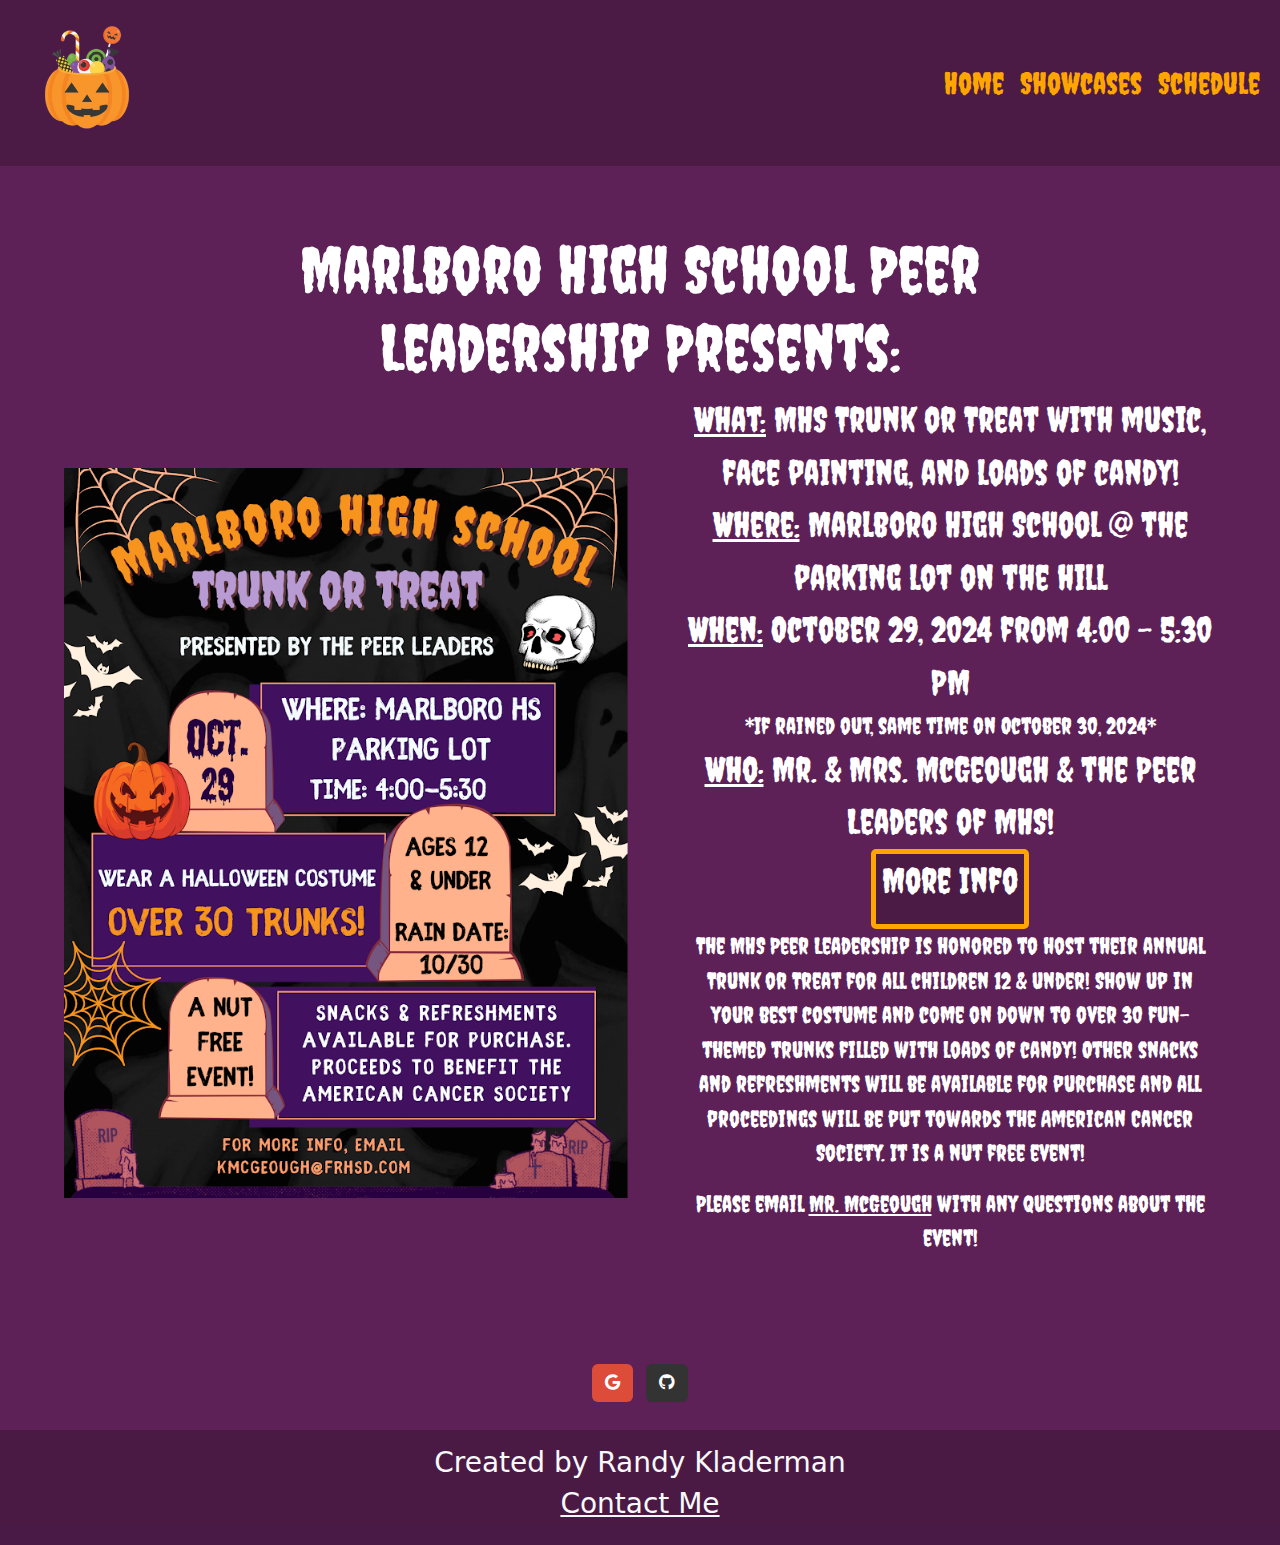
<file: index.html>
<!DOCTYPE html>
<html lang="en">

<head>
  <title>MHS Trunk or Treat</title>
  <!-- Required meta tags -->
  <meta charset="utf-8" />
  <meta name="viewport" content="width=device-width, initial-scale=1, shrink-to-fit=no" />

  <!-- Bootstrap CSS v5.2.1 -->
  <link href="https://cdn.jsdelivr.net/npm/bootstrap@5.3.2/dist/css/bootstrap.min.css" rel="stylesheet"
    integrity="sha384-T3c6CoIi6uLrA9TneNEoa7RxnatzjcDSCmG1MXxSR1GAsXEV/Dwwykc2MPK8M2HN" crossorigin="anonymous" />
  <link href="https://stackpath.bootstrapcdn.com/bootstrap/5.3.2/css/bootstrap.min.css" rel="stylesheet" />
  <link rel="stylesheet" href="https://cdnjs.cloudflare.com/ajax/libs/font-awesome/6.0.0-beta3/css/all.min.css" />
  <link rel="stylesheet" href="https://cdnjs.cloudflare.com/ajax/libs/font-awesome/6.4.2/css/all.min.css"
    integrity="sha512-z3gLpd7yknf1YoNbCzqRKc4qyor8gaKU1qmn+CShxbuBusANI9QpRohGBreCFkKxLhei6S9CQXFEbbKuqLg0DA=="
    crossorigin="anonymous" referrerpolicy="no-referrer" />
  <link rel="stylesheet" href="style.css" />

  <!--GOOGLE FONTS-->
  <link rel="preconnect" href="https://fonts.googleapis.com">
  <link rel="preconnect" href="https://fonts.gstatic.com" crossorigin>
  <link href="https://fonts.googleapis.com/css2?family=Creepster&display=swap" rel="stylesheet">
</head>

<body>

  <!-- NAV-->
  <nav class="navbar navbar-expand-lg navbg">
    <div class="container-fluid">
      <img src="imgs/pumpkinnav.png" class="img-fluid pumpkinnav">
      <button class="navbar-toggler burger" type="button" data-bs-toggle="collapse" data-bs-target="#navbarNavAltMarkup"
        aria-controls="navbarNavAltMarkup" aria-expanded="false" aria-label="Toggle navigation">
        <span class="navbar-toggler-icon"></span>
      </button>

      <div class="collapse navbar-collapse" id="navbarNavAltMarkup">

        <div class="navbar-nav ms-auto">
          <a class="nav-link text-end navtext" aria-current="page" href="index.html">Home</a>
          <a class="nav-link ms-auto text-end navtext" href="showcase.html">Showcases</a>
          <a class="nav-link ms-auto text-end navtext" href="schedule.html">Schedule</a>
        </div>
      </div>
    </div>
  </nav>

  <!-- END OF NAV-->

  <!--LANDING PAGE-->
  <div class="container-fluid p-5">
    <div class="row text-center align-items-center justify-content-center text-center p-3">
      <h1 class="text-white landingtext">Marlboro High School Peer <br> Leadership Presents:</h1>
      <div class="col-lg-6 col-12 text-center">
        <img src="imgs/trunk poster.png" alt="" class="img-fluid">
      </div>
      <div class="col-lg-6 col-12">
        <ul class="text-white homescreen listtext align-items -center">
          <li><u>What:</u> MHS Trunk or Treat with music, face painting, and loads of candy!</li>
          <li><u>Where:</u> Marlboro High School @ the parking lot on the hill</li>
          <li><u>When:</u> October 29, 2024 from 4:00 - 5:30 PM</li>
          <li class="subtext">*If rained out, same time on October 30, 2024*</li>
          <li><u>Who:</u> Mr. & Mrs. McGeough & the Peer Leaders of MHS!</li>
          <li><button class="more-info"><p class="btntext text-white">More Info</p></button></li>
          <li><p class="infotext subtext hidetext">The MHS Peer Leadership is honored to host their annual Trunk or Treat for all children 12 & under! Show up in your best costume and come on down to over 30 fun-themed trunks filled with loads of candy! Other snacks and refreshments will be available for purchase and all proceedings will be put towards the American Cancer Society. It is a nut free event!</p></li>
          <li><p class="infotext subtext hidetext">Please email <a href="mailto:tmcgeough@frhsd.com" class="text-white hidetext">Mr. McGeough</a> with any questions about the event!</p></li>
        </ul>
      </div>
    </div>
  </div>


     <!-- footer -->
     <footer class="text-center text-white">
      <!-- Grid container -->
      <div class="container p-4 pb-0 foot">
          <!-- Section: Social media -->
          <section class="mb-4 foot">
              <!-- Google -->
              <a class="btn text-white btn-floating m-1" style="background-color: #dd4b39;" href="mailto:525rkladerman@frhsd.com" role="button"><i
                      class="fab fa-google"></i></a>

              <!-- Github -->
              <a class="btn text-white btn-floating m-1" style="background-color: #333333;" href="https://github.com/rklad" role="button"><i
                      class="fab fa-github"></i></a>
          </section>
          <!-- Section: Social media -->
      </div>
      <!-- Grid container -->

      <!-- Copyright -->
      <div class="text-center p-3" style="background-color: rgba(0, 0, 0, 0.2);">
         
          <h3 class="text-light">Created by Randy Kladerman</h3>
          <h3><a class="text-light" href="mailto:525rkladerman@frhsd.com">Contact Me</a></h3>
      </div>
      <!-- Copyright -->
  </footer>
  <!-- footer end -->

  
  <!-- Bootstrap JavaScript Libraries -->
  <script src="https://cdn.jsdelivr.net/npm/@popperjs/core@2.11.8/dist/umd/popper.min.js"
    integrity="sha384-I7E8VVD/ismYTF4hNIPjVp/Zjvgyol6VFvRkX/vR+Vc4jQkC+hVqc2pM8ODewa9r"
    crossorigin="anonymous"></script>

  <script src="https://cdn.jsdelivr.net/npm/bootstrap@5.3.2/dist/js/bootstrap.min.js"
    integrity="sha384-BBtl+eGJRgqQAUMxJ7pMwbEyER4l1g+O15P+16Ep7Q9Q+zqX6gSbd85u4mG4QzX+"
    crossorigin="anonymous"></script>
<!-- CDN JQUERY-->
<script src="https://code.jquery.com/jquery-3.7.1.js" integrity="sha256-eKhayi8LEQwp4NKxN+CfCh+3qOVUtJn3QNZ0TciWLP4=" crossorigin="anonymous"></script>

    <script src = "script.js"></script>
</body>

</html>
</file>
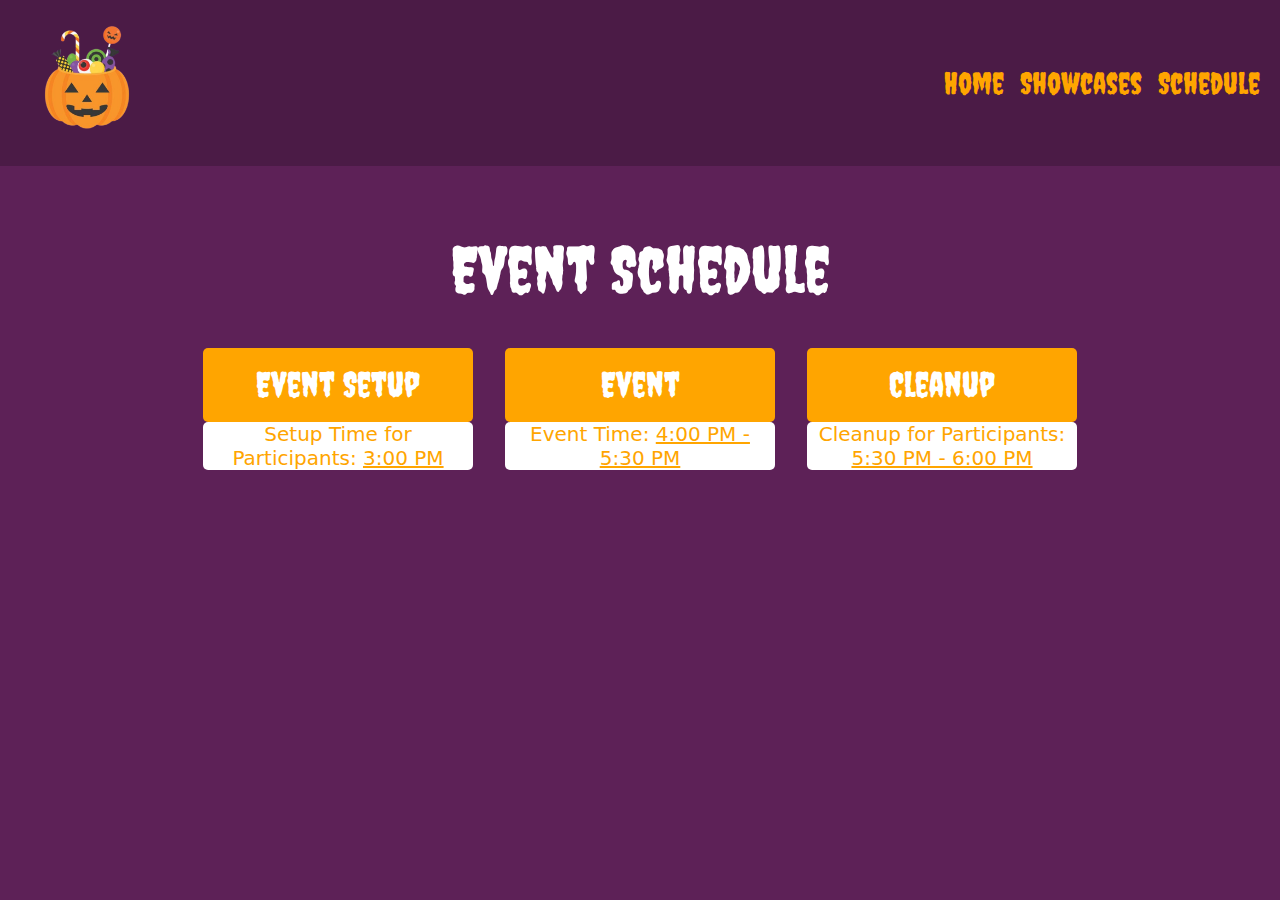
<file: schedule.html>
<!DOCTYPE html>
<html lang="en">

<head>
    <title>MHS Trunk or Treat</title>
    <!-- Required meta tags -->
    <meta charset="utf-8" />
    <meta name="viewport" content="width=device-width, initial-scale=1, shrink-to-fit=no" />

    <!-- Bootstrap CSS v5.2.1 -->
    <link href="https://cdn.jsdelivr.net/npm/bootstrap@5.3.2/dist/css/bootstrap.min.css" rel="stylesheet"
        integrity="sha384-T3c6CoIi6uLrA9TneNEoa7RxnatzjcDSCmG1MXxSR1GAsXEV/Dwwykc2MPK8M2HN" crossorigin="anonymous" />
    <link href="https://stackpath.bootstrapcdn.com/bootstrap/5.3.2/css/bootstrap.min.css" rel="stylesheet" />
    <link rel="stylesheet" href="https://cdnjs.cloudflare.com/ajax/libs/font-awesome/6.0.0-beta3/css/all.min.css" />
    <link rel="stylesheet" href="https://cdnjs.cloudflare.com/ajax/libs/font-awesome/6.4.2/css/all.min.css"
        integrity="sha512-z3gLpd7yknf1YoNbCzqRKc4qyor8gaKU1qmn+CShxbuBusANI9QpRohGBreCFkKxLhei6S9CQXFEbbKuqLg0DA=="
        crossorigin="anonymous" referrerpolicy="no-referrer" />
    <link rel="stylesheet" href="style.css" />

    <!--GOOGLE FONTS-->
    <link rel="preconnect" href="https://fonts.googleapis.com">
    <link rel="preconnect" href="https://fonts.gstatic.com" crossorigin>
    <link href="https://fonts.googleapis.com/css2?family=Creepster&display=swap" rel="stylesheet">
</head>

<body>

    <!-- NAV-->
    <nav class="navbar navbar-expand-lg navbg">
        <div class="container-fluid">
            <img src="imgs/pumpkinnav.png" class="img-fluid pumpkinnav">
            <button class="navbar-toggler burger" type="button" data-bs-toggle="collapse"
                data-bs-target="#navbarNavAltMarkup" aria-controls="navbarNavAltMarkup" aria-expanded="false"
                aria-label="Toggle navigation">
                <span class="navbar-toggler-icon"></span>
            </button>

            <div class="collapse navbar-collapse" id="navbarNavAltMarkup">

                <div class="navbar-nav ms-auto">
                    <a class="nav-link text-end navtext" aria-current="page" href="index.html">Home</a>
                    <a class="nav-link ms-auto text-end navtext" href="showcase.html">Showcases</a>
                    <a class="nav-link ms-auto text-end navtext" href="schedule.html">Schedule</a>
                </div>
            </div>
        </div>
    </nav>

    <!-- END OF NAV-->

    <!--LANDING PAGE-->
    <div class="container-fluid p-5">
        <div class="row text-center align-items-center justify-content-center text-center p-3">
            <h1 class="text-white landingtext">Event Schedule</h1>
        </div>
        <div class="row text-center align-items-center justify-content-center">
            <div class="col-md-3 col-12 p-3 h-100">
                <h2 class="schedule p-3 m-0">Event Setup</h2>
                <h5 class="schedule1 m-0">Setup Time for Participants: <u>3:00 PM</u></h5>
            </div>
            <div class="col-md-3 col-12 p-3 h-100">
                <h2 class="schedule p-3 m-0">Event</h2>
                <h5 class="schedule1 m-0">Event Time: <u>4:00 PM - 5:30 PM</u></h5>
            </div>
            <div class="col-md-3 col-12 p-3 h-100">
                <h2 class="schedule p-3 m-0">Cleanup</h2>
                <h5 class="schedule1 m-0">Cleanup for Participants: <u>5:30 PM - 6:00 PM</u></h5>
            </div>
        </div>
    </div>


    <!-- Bootstrap JavaScript Libraries -->
    <script src="https://cdn.jsdelivr.net/npm/@popperjs/core@2.11.8/dist/umd/popper.min.js"
        integrity="sha384-I7E8VVD/ismYTF4hNIPjVp/Zjvgyol6VFvRkX/vR+Vc4jQkC+hVqc2pM8ODewa9r"
        crossorigin="anonymous"></script>

    <script src="https://cdn.jsdelivr.net/npm/bootstrap@5.3.2/dist/js/bootstrap.min.js"
        integrity="sha384-BBtl+eGJRgqQAUMxJ7pMwbEyER4l1g+O15P+16Ep7Q9Q+zqX6gSbd85u4mG4QzX+"
        crossorigin="anonymous"></script>
    <!-- CDN JQUERY-->
    <script src="https://code.jquery.com/jquery-3.7.1.js"
        integrity="sha256-eKhayi8LEQwp4NKxN+CfCh+3qOVUtJn3QNZ0TciWLP4=" crossorigin="anonymous"></script>

    <script src="script.js"></script>
</body>

</html>
</file>
<file: style.css>
body {
    background-color: #5d2157;
}
.navbg {
    background-color: #4b1b46;
}

.navtext {
    color:orange;
    font-family: "Creepster", system-ui;
  font-weight: 400;
  font-style: normal;
  font-size:30px;
}

.navtext:hover {
    color:rgb(255, 205, 111);
}

.burger {
    background-color: orange;
}

.pumpkinnav {
    width:150px;
    height:150px;
}

.landingtext {
    font-family: "Creepster", system-ui;
    font-size:65px;
    font-weight: 400;
  font-style: normal;
}

.landingtext1 {
    font-family: "Creepster", system-ui;
    font-size:20px;
    font-weight: 400;
  font-style: normal; 
}

ul.homescreen {
    list-style-type: none;
}

.listtext {
    font-family: "Creepster", system-ui;
    font-size:35px;
    font-weight: 400;
  font-style: normal; 
}

.subtext {
    font-family: "Creepster", system-ui;
    font-size:23px;
    font-weight: 400;
  font-style: normal;
}

.btntext {
    font-family: "Creepster", system-ui;
    font-size:35px;
    font-weight: 400;
  font-style: normal; 
}

.more-info {
    background-color: #4b1b46;
    border: orange solid 5px;
    border-radius: 5px 5px 5px 5px
}

.more-info:hover {
    background-color: orange;
    border: white solid 5px;
    border-radius: 5px 5px 5px 5px;
}

.trunkimg {
    width:450px;
    height:600px;
    border: 10px solid orange;
    border-radius: 10px 10px 10px 10px;
}

.description {
  background-color: rgb(255, 165, 0, 0.8);
  position: absolute;
  top: 50%;
  left: 50%;
  width:200px;
  height:100px;
  font-family: "Creepster", system-ui;
    font-size:23px;
    font-weight: 400;
  font-style: normal;
  transform: translate(-50%, -50%);
}

.schedule {
  background-color: orange;
  color:white;
  font-family: "Creepster", system-ui;
    font-size:35px;
    font-weight: 400;
  font-style: normal;
  border-radius: 5px 5px 5px 5px;
}

.schedule1 {
  color:orange;
  background-color: white;
  border-radius: 5px 5px 5px 5px;
}
</file>
